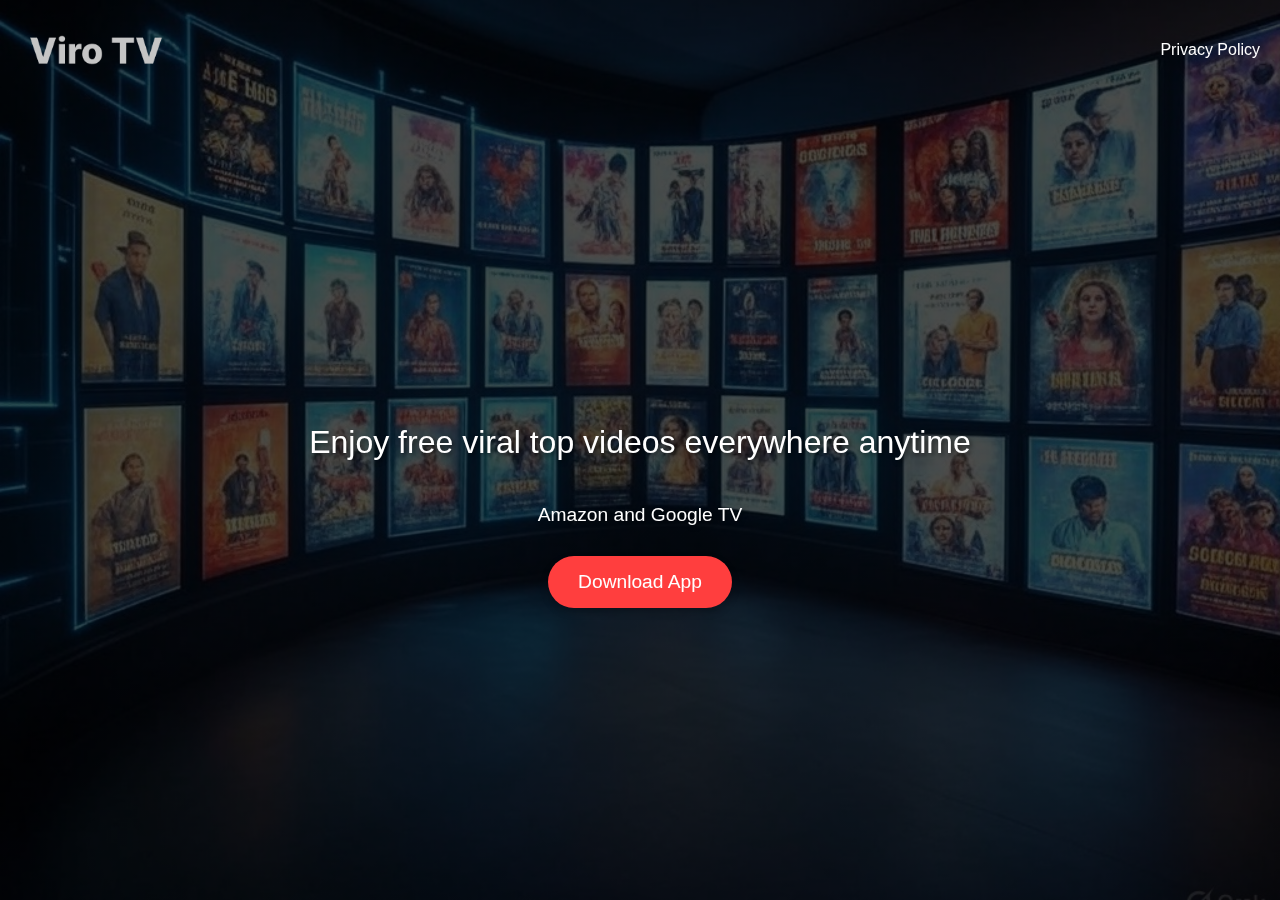
<file: index.html>
<!DOCTYPE html>
<html lang="en">
<head>
    <meta charset="UTF-8">
    <meta name="viewport" content="width=device-width, initial-scale=1.0">
    <title>Viro TV - Viral Videos On Demand</title>
    <link rel="stylesheet" href="styles.css">
    <link rel="icon" href="favicon.ico" type="image/x-icon">
</head>
<body>
    <div class="bg-image"></div>
    <div class="container">
        <header>
            <div class="logo-container">
                <img src="assets/logo.png" alt="Viro TV" class="app-icon">
                <!-- <h1 class="app-name-header">Viro TV</h1> -->
            </div>
            <a href="privacy-policy.html" class="privacy-link">Privacy Policy</a>
        </header>
        
        <main>
            <p class="tagline">Enjoy free viral top videos everywhere anytime</p>
            <div class="app-info">
                <h5 class="platforms">Amazon and Google TV</h5>
                <a href="assets/virotv.apk" class="download-btn">Download App</a>
            </div>
        </main>
    </div>
</body>
</html>
</file>
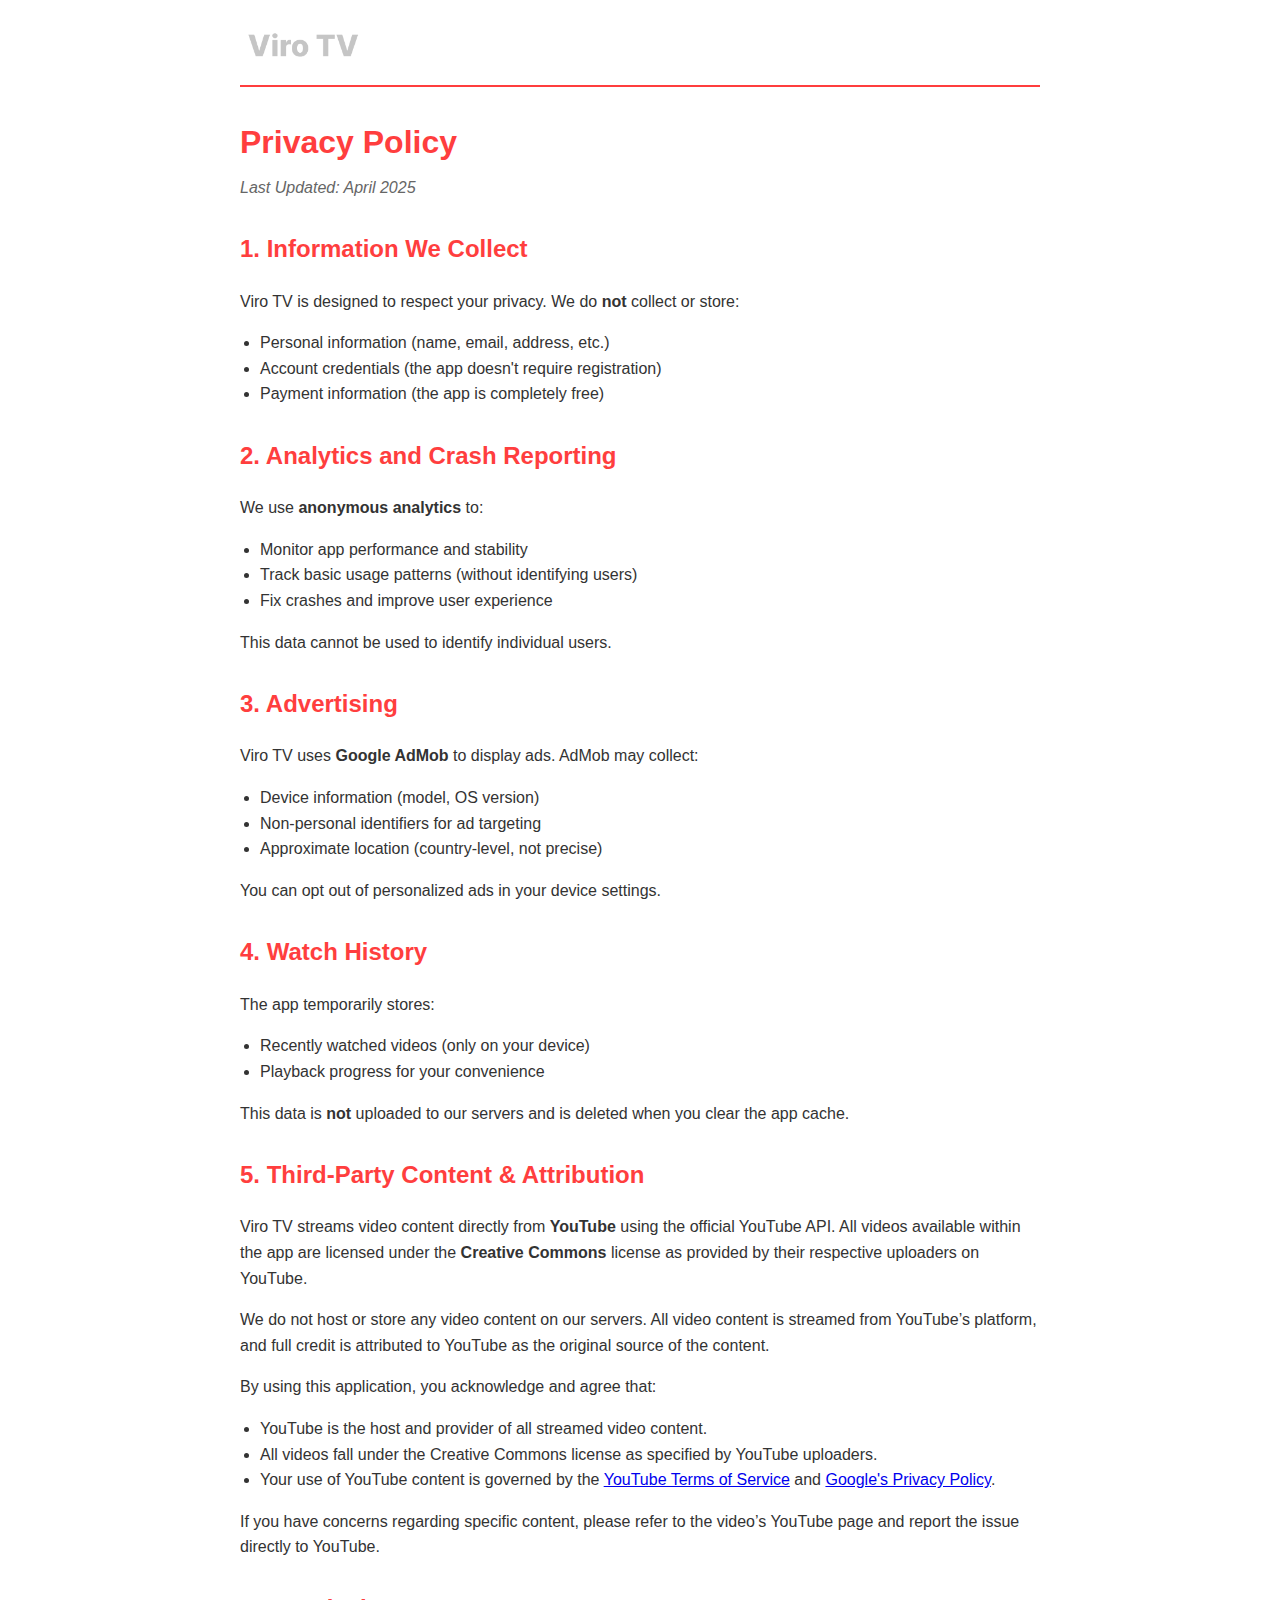
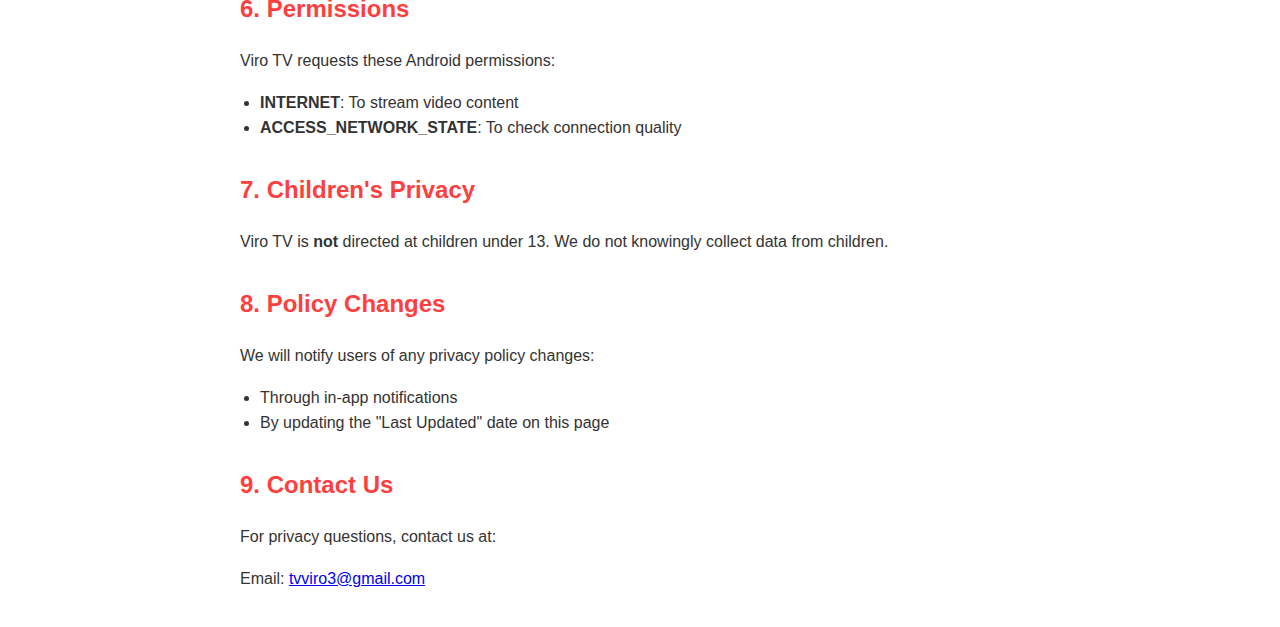
<file: privacy-policy.html>
<!DOCTYPE html>
<html lang="en">
<head>
    <meta charset="UTF-8">
    <meta name="viewport" content="width=device-width, initial-scale=1.0">
    <title>Viro TV - Privacy Policy</title>
    <style>
        body {
            font-family: Arial, sans-serif;
            line-height: 1.6;
            max-width: 800px;
            margin: 0 auto;
            padding: 20px;
            color: #333;
        }
        .header {
            display: flex;
            align-items: center;
            gap: 15px;
            margin-bottom: 30px;
            padding-bottom: 15px;
            border-bottom: 2px solid #ff3e3e;
        }
        .app-icon {
            height: 50px;
            width: auto;
        }
        .app-name {
            color: #ff3e3e;
            font-size: 1.8rem;
            margin: 0;
        }
        h1 {
            color: #ff3e3e;
            margin-top: 0;
        }
        h2 {
            color: #ff3e3e;
            margin-top: 30px;
        }
        ul {
            padding-left: 20px;
        }
        .last-updated {
            font-style: italic;
            color: #666;
            margin-top: -15px;
        }
        .contact-email {
            word-break: break-all;
        }

        /* .bright-data-notice a {
            color: #ff3e3e;
            text-decoration: none;
            font-weight: bold;
        }

        .bright-data-notice a:hover {
            text-decoration: underline;
        } */
    </style>
</head>
<body>
    <div class="header">
        <img src="assets/logo.png" alt="Viro TV" class="app-icon">
        <!-- <h1 class="app-name">Viro TV</h1> -->
    </div>

    <h1>Privacy Policy</h1>
    <p class="last-updated">Last Updated: April 2025</p>

    <h2>1. Information We Collect</h2>
    <p>Viro TV is designed to respect your privacy. We do <strong>not</strong> collect or store:</p>
    <ul>
        <li>Personal information (name, email, address, etc.)</li>
        <li>Account credentials (the app doesn't require registration)</li>
        <li>Payment information (the app is completely free)</li>
    </ul>

    <h2>2. Analytics and Crash Reporting</h2>
    <p>We use <strong>anonymous analytics</strong> to:</p>
    <ul>
        <li>Monitor app performance and stability</li>
        <li>Track basic usage patterns (without identifying users)</li>
        <li>Fix crashes and improve user experience</li>
    </ul>
    <p>This data cannot be used to identify individual users.</p>

   

    <h2>3. Advertising</h2>
    <p>Viro TV uses <strong>Google AdMob</strong> to display ads. AdMob may collect:</p>
    <ul>
        <li>Device information (model, OS version)</li>
        <li>Non-personal identifiers for ad targeting</li>
        <li>Approximate location (country-level, not precise)</li>
    </ul>

    <!-- <div class="bright-data-notice">
        <h3>Premium Features & Bright Data Network</h3>
        <p>In return for some premium features of Viro TV (like removing ads), you may choose to be a peer on the Bright Data network. By enabling this option:</p>
        <ul>
            <li>You agree to have read and accepted the <a href="https://bright-sdk.com/eula" target="_blank">Bright SDK EULA</a></li>
            <li>You acknowledge the <a href="https://brightdata.com/legal/sdk-privacy" target="_blank">Bright Data Privacy Policy</a></li>
            <li>You may opt out at any time by disabling "Web Indexing" in the app's settings menu</li>
        </ul>
        <p>This optional program helps support the development of Viro TV while providing you with premium features.</p>
    </div> -->

    <p>You can opt out of personalized ads in your device settings.</p>





    <h2>4. Watch History</h2>
    <p>The app temporarily stores:</p>
    <ul>
        <li>Recently watched videos (only on your device)</li>
        <li>Playback progress for your convenience</li>
    </ul>
    <p>This data is <strong>not</strong> uploaded to our servers and is deleted when you clear the app cache.</p>

    <h2>5. Third-Party Content & Attribution</h2>
    <p>Viro TV streams video content directly from <strong>YouTube</strong> using the official YouTube API. All videos available within the app are licensed under the <strong>Creative Commons</strong> license as provided by their respective uploaders on YouTube.</p>
    <p>We do not host or store any video content on our servers. All video content is streamed from YouTube’s platform, and full credit is attributed to YouTube as the original source of the content.</p>
    <p>By using this application, you acknowledge and agree that:</p>
    <ul>
        <li>YouTube is the host and provider of all streamed video content.</li>
        <li>All videos fall under the Creative Commons license as specified by YouTube uploaders.</li>
        <li>Your use of YouTube content is governed by the <a href="https://www.youtube.com/t/terms" target="_blank">YouTube Terms of Service</a> and <a href="https://policies.google.com/privacy" target="_blank">Google's Privacy Policy</a>.</li>
    </ul>
    <p>If you have concerns regarding specific content, please refer to the video’s YouTube page and report the issue directly to YouTube.</p>


    <h2>6. Permissions</h2>
    <p>Viro TV requests these Android permissions:</p>
    <ul>
        <li><strong>INTERNET</strong>: To stream video content</li>
        <li><strong>ACCESS_NETWORK_STATE</strong>: To check connection quality</li>
    </ul>

    <h2>7. Children's Privacy</h2>
    <p>Viro TV is <strong>not</strong> directed at children under 13. We do not knowingly collect data from children.</p>

    <h2>8. Policy Changes</h2>
    <p>We will notify users of any privacy policy changes:</p>
    <ul>
        <li>Through in-app notifications</li>
        <li>By updating the "Last Updated" date on this page</li>
    </ul>

    <h2>9. Contact Us</h2>
    <p>For privacy questions, contact us at:</p>
    <p class="contact-email">Email: <a href="mailto:tvviro3@gmail.com">tvviro3@gmail.com</a></p>
</body>
</html>
</file>
<file: styles.css>
body, html {
    margin: 0;
    padding: 0;
    height: 100%;
    font-family: 'Arial', sans-serif;
}

.bg-image {
    position: fixed;
    top: 0;
    left: 0;
    width: 100%;
    height: 100%;
    background-image: linear-gradient(rgba(0, 0, 0, 0.7), rgba(0, 0, 0, 0.7)), url('assets/bg.jpg');
    background-size: cover;
    background-position: center;
    z-index: -1;
}

.container {
    position: relative;
    height: 100vh;
    display: flex;
    flex-direction: column;
    color: white;
}

header {
    padding: 20px;
    display: flex;
    justify-content: space-between;
    align-items: center;
}

.logo-container {
    display: flex;
    align-items: center;
    gap: 15px;
}

.app-icon {
    height: 60px;
    width: auto;
}

.app-name-header {
    font-size: 1.8rem;
    margin: 0;
    text-shadow: 2px 2px 4px rgba(0, 0, 0, 0.5);
}

.privacy-link {
    color: white;
    text-decoration: none;
    font-size: 1rem;
    transition: opacity 0.3s;
}

.privacy-link:hover {
    opacity: 0.8;
    text-decoration: underline;
}

main {
    flex: 1;
    display: flex;
    flex-direction: column;
    justify-content: center;
    align-items: center;
    text-align: center;
    padding: 20px;
}

.tagline {
    font-size: 2rem;
    margin-bottom: 10px;
    text-shadow: 2px 2px 4px rgba(0, 0, 0, 0.5);
}

.platforms {
    font-size: 1.2rem;
    margin-bottom: 30px;
    text-shadow: 2px 2px 4px rgba(0, 0, 0, 0.5);
    font-weight: normal;
}

.download-btn {
    display: inline-block;
    padding: 15px 30px;
    background-color: #ff3e3e;
    color: white;
    text-decoration: none;
    font-size: 1.2rem;
    border-radius: 30px;
    transition: all 0.3s ease;
    box-shadow: 0 4px 8px rgba(0, 0, 0, 0.2);
}

.download-btn:hover {
    background-color: #ff1e1e;
    transform: translateY(-3px);
    box-shadow: 0 6px 12px rgba(0, 0, 0, 0.3);
}

@media (max-width: 768px) {
    header {
        flex-direction: column;
        align-items: flex-start;
        gap: 15px;
    }
    
    .privacy-link {
        align-self: flex-end;
    }
    
    .tagline {
        font-size: 1.5rem;
    }
    
    .platforms {
        font-size: 1rem;
    }
    
    .download-btn {
        padding: 12px 24px;
        font-size: 1rem;
    }
}
</file>
